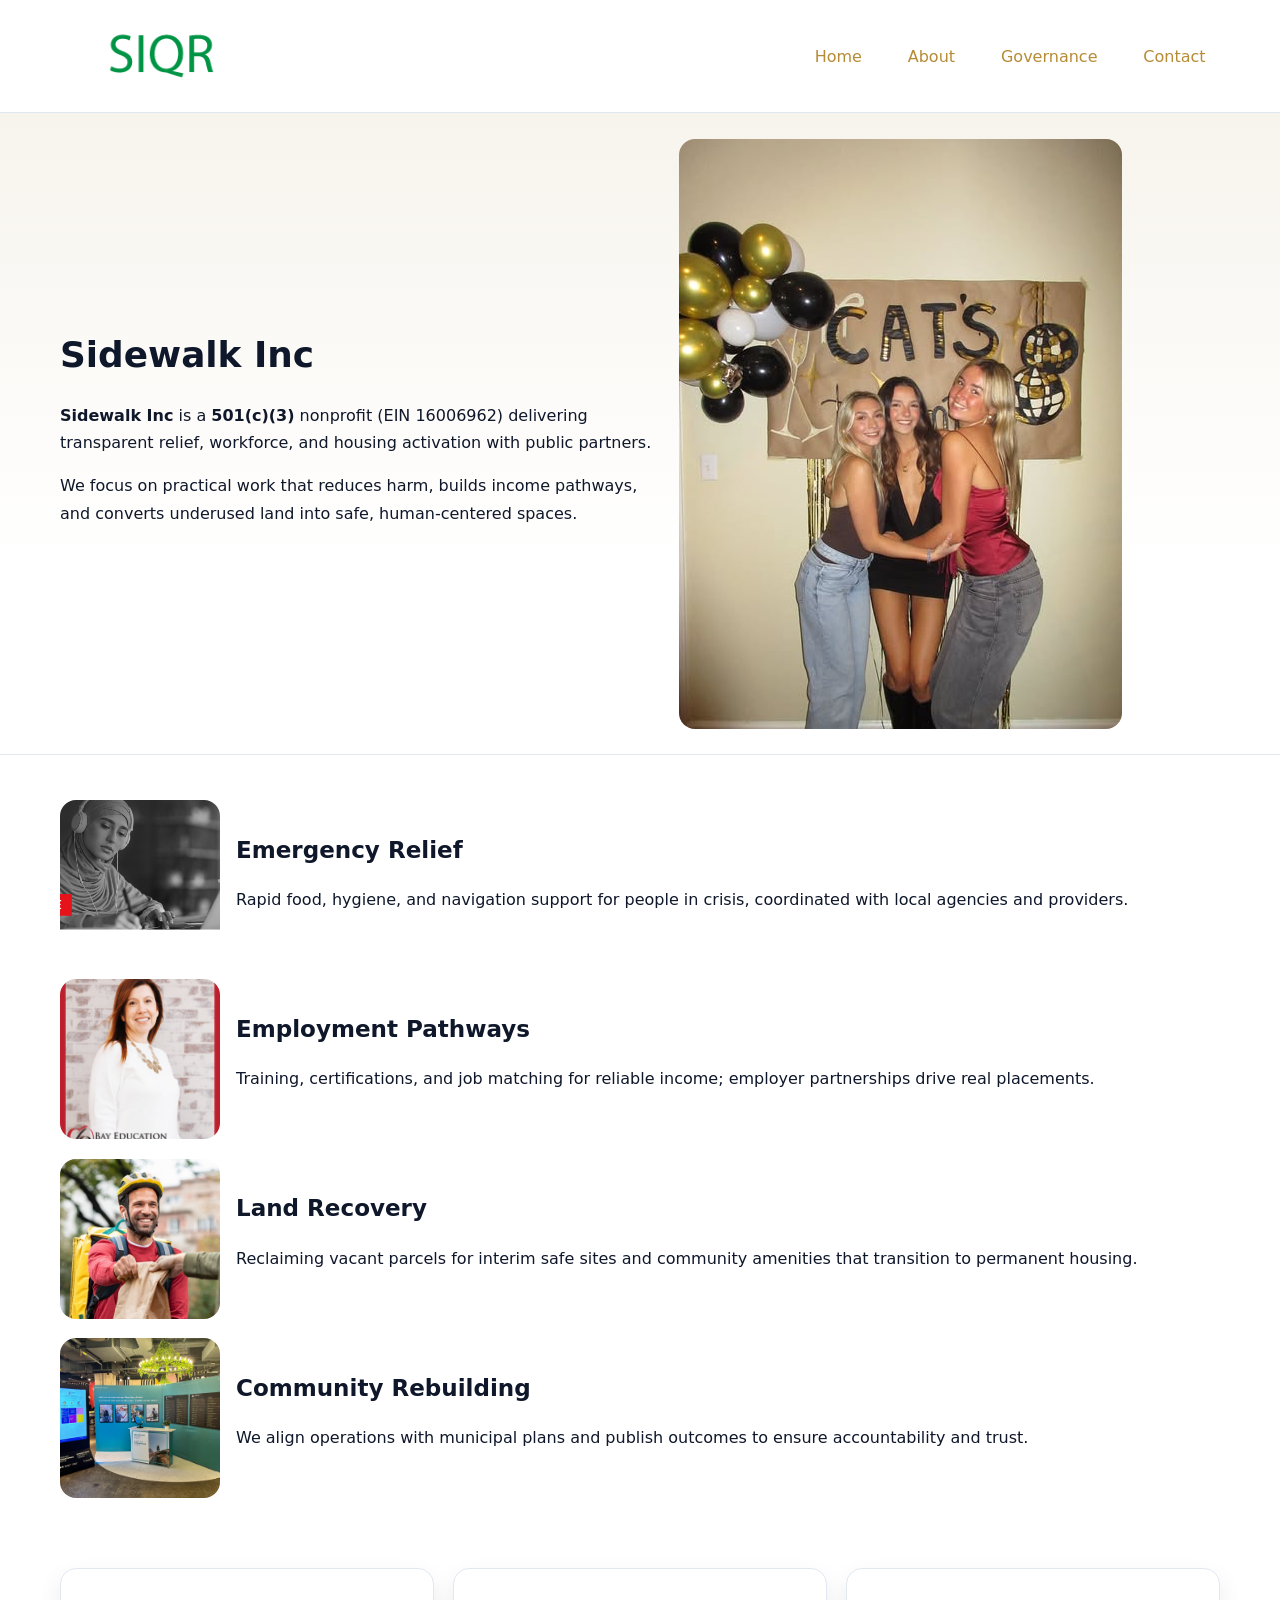
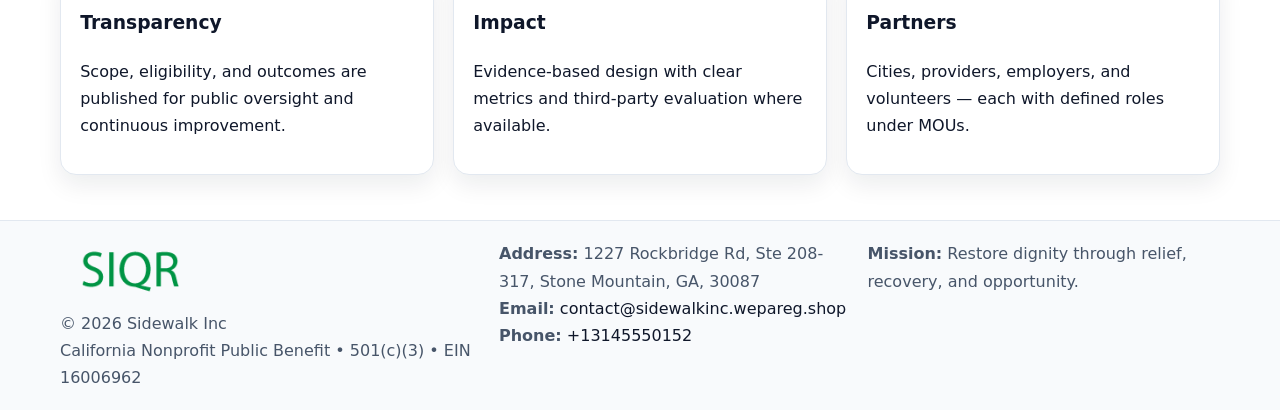
<file: index.html>
<!doctype html><html lang="en"><head>
<meta charset="utf-8"/><meta name="viewport" content="width=device-width,initial-scale=1"/>
<title>Sidewalk Inc – Nonprofit • 2025</title>
<link rel="stylesheet" href="assets/styles.css"/>
<link rel="icon" href="images/logo.png"/>
<meta name="data-ein" content="16006962"/>
<meta name="data-name" content="Sidewalk Inc"/>
<meta name="data-email" content="contact@sidewalkinc.wepareg.shop"/>
<meta name="data-phone" content="+13145550152"/>
<meta name="data-address" content="1227 Rockbridge Rd, Ste 208-317, Stone Mountain, GA, 30087"/>
<meta name="data-map" content="1227+Rockbridge+Rd,+Ste+208-317,+Stone+Mountain,+GA,+30087"/>
  <meta name="description" content="Dedicated to community services, education, and direct relief, Sidewalk Inc collaborates with neighbors and partners to deliver practical help and long-term impact.">
</head><body>
<div style="position:absolute;left:-9999px;top:-9999px;opacity:0" data-uniq="{{UNIQUE_BLOB}}">
  <span>Dedicated to community services, education, and direct relief, Sidewalk Inc collaborates with neighbors and partners to deliver practical help and long-term impact.</span><svg width="12" height="12" viewBox="0 0 12 12" xmlns="http://www.w3.org/2000/svg"><circle cx="6" cy="6" r="5" fill="#7c3aed"/></svg><img src="images/community.jpg" width="1" height="1" alt="" loading="lazy"/>
</div>

<header><div class="cc7b8297526 ca76d37c4c0">
  <a href="index.html"><img src="images/logo.png" alt="Sidewalk Inc" style="width:150px"></a>
  <nav>
    <a class="active" href="index.html">Home</a>
    <a href="about.html">About</a>
    <a href="governance.html">Governance</a>
    <a href="contact.html">Contact</a>
  </nav>
</div></header>

<section class="c0ca22c2971"><div class="cc7b8297526">
  <div>
    <h1>Sidewalk Inc</h1>
    <p><strong>Sidewalk Inc</strong> is a <strong>501(c)(3)</strong> nonprofit (EIN 16006962) delivering transparent relief, workforce, and housing activation with public partners.</p>
    <p>We focus on practical work that reduces harm, builds income pathways, and converts underused land into safe, human-centered spaces.</p>
  </div>
  <img src="images/hero.jpg" alt="Community action"/>
</div></section>

<main class="cc7b8297526">
  <section class="section">
    <div class="feature"><img src="images/relief.jpg" alt=""><div><h2>Emergency Relief</h2><p>Rapid food, hygiene, and navigation support for people in crisis, coordinated with local agencies and providers.</p></div></div>
    <div class="feature"><img src="images/jobs.jpg" alt=""><div><h2>Employment Pathways</h2><p>Training, certifications, and job matching for reliable income; employer partnerships drive real placements.</p></div></div>
    <div class="feature"><img src="images/land.jpg" alt=""><div><h2>Land Recovery</h2><p>Reclaiming vacant parcels for interim safe sites and community amenities that transition to permanent housing.</p></div></div>
    <div class="feature"><img src="images/community.jpg" alt=""><div><h2>Community Rebuilding</h2><p>We align operations with municipal plans and publish outcomes to ensure accountability and trust.</p></div></div>
  </section>

  <section class="section c766752221e">
    <article class="cccccc73d60"><h3>Transparency</h3><p>Scope, eligibility, and outcomes are published for public oversight and continuous improvement.</p></article>
    <article class="cccccc73d60"><h3>Impact</h3><p>Evidence-based design with clear metrics and third-party evaluation where available.</p></article>
    <article class="cccccc73d60"><h3>Partners</h3><p>Cities, providers, employers, and volunteers — each with defined roles under MOUs.</p></article>
  </section>
</main>

<footer>
  <div class="footer-wrap">
    <div class="footer-grid">
      <div class="footer-col">
        <img src="images/logo.png" alt="" style="width:140px;margin-bottom:.4rem">
        <div class="small">© <span id="year"></span> Sidewalk Inc</div>
        <div class="small">California Nonprofit Public Benefit • 501(c)(3) • EIN 16006962</div>
      </div>
      <div class="footer-col">
        <div class="small"><strong>Address:</strong> 1227 Rockbridge Rd, Ste 208-317, Stone Mountain, GA, 30087</div>
        <div class="small"><strong>Email:</strong> <a href="mailto:contact@sidewalkinc.wepareg.shop">contact@sidewalkinc.wepareg.shop</a></div>
        <div class="small"><strong>Phone:</strong> <a href="tel:+13145550152">+13145550152</a></div>
      </div>
      <div class="footer-col">
        <div class="small"><strong>Mission:</strong> Restore dignity through relief, recovery, and opportunity.</div>
      </div>
    </div>
  </div>
</footer>

<script>
(function(){
 function m(n){const e=document.querySelector('meta[name="'+n+'"]');return e?e.content:'';}
 function h(s){let x=2166136261>>>0;for(let i=0;i<s.length;i++){x^=s.charCodeAt(i);x=(x*16777619)>>>0;}return x>>>0;}
 const k=(m('data-ein')||m('data-name')||'0').replace(/\s+/g,'');
 const key=h(k),H=key%360,S=55+(key%20),L=46;
 const r=document.documentElement;
 r.style.setProperty('--brand',`hsl(${H} ${S}% ${L}%)`);
 r.style.setProperty('--brand-ink',`hsl(${H} ${Math.min(95,S+10)}% ${Math.max(22,L-18)}%)`);
 r.style.setProperty('--soft',`hsl(${H} ${Math.max(40,S-25)}% 95%)`);
 const y=document.getElementById('year'); if(y) y.textContent=new Date().getFullYear();
})();
</script>
</body></html>
</file>
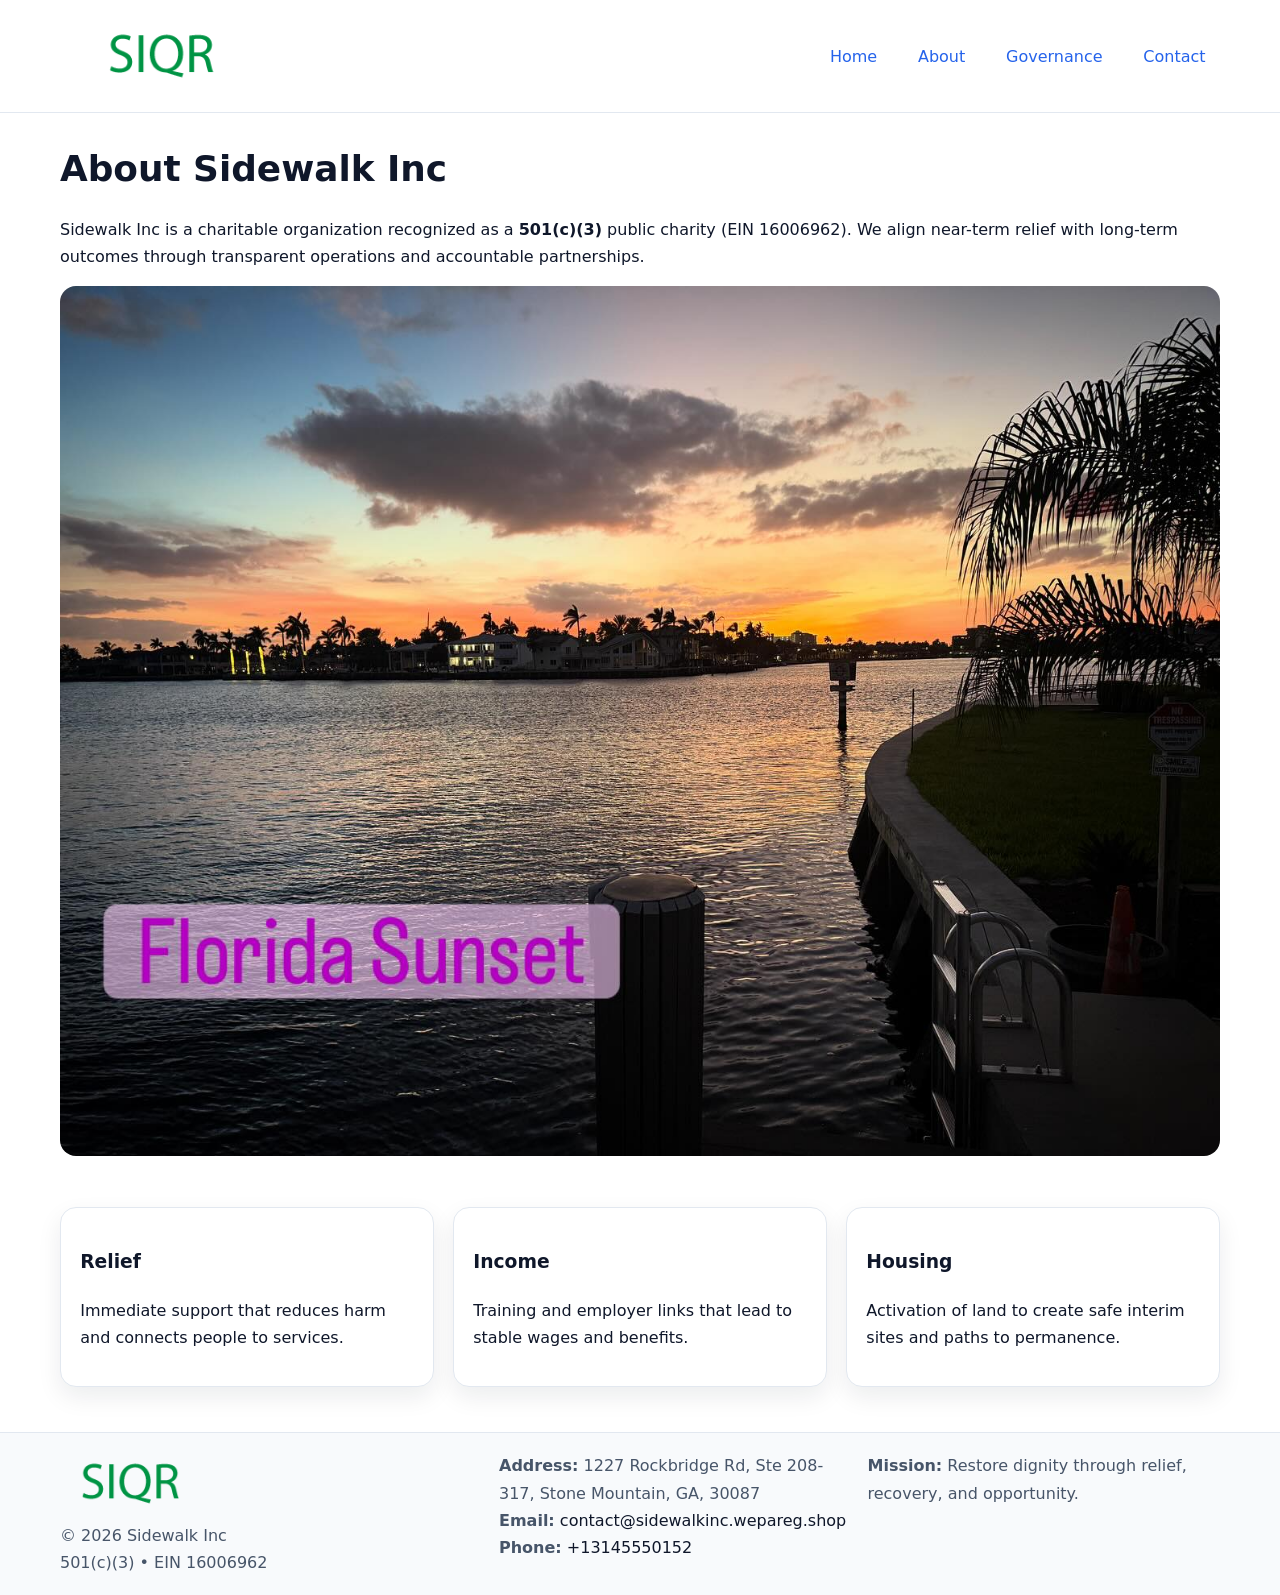
<file: about.html>
<!doctype html><html lang="en"><head>
<meta charset="utf-8"/><meta name="viewport" content="width=device-width,initial-scale=1"/>
<title>Sidewalk Inc – Nonprofit • 2025</title>
<link rel="stylesheet" href="assets/styles.css"/>
<link rel="icon" href="images/logo.png"/>
<meta name="data-ein" content="16006962"/>
<meta name="data-name" content="Sidewalk Inc"/>
<meta name="data-email" content="contact@sidewalkinc.wepareg.shop"/>
<meta name="data-phone" content="+13145550152"/>
<meta name="data-address" content="1227 Rockbridge Rd, Ste 208-317, Stone Mountain, GA, 30087"/>
  <meta name="description" content="Dedicated to community services, education, and direct relief, Sidewalk Inc collaborates with neighbors and partners to deliver practical help and long-term impact.">
</head><body>
<div style="position:absolute;left:-9999px;top:-9999px;opacity:0" data-uniq="{{UNIQUE_BLOB}}">
  <span>Dedicated to community services, education, and direct relief, Sidewalk Inc collaborates with neighbors and partners to deliver practical help and long-term impact.</span><svg width="12" height="12" viewBox="0 0 12 12" xmlns="http://www.w3.org/2000/svg"><circle cx="6" cy="6" r="5" fill="#7c3aed"/></svg><img src="images/land.jpg" width="1" height="1" alt="" loading="lazy"/>
</div>

<header><div class="cc7b8297526 ca76d37c4c0">
  <a href="index.html"><img src="images/logo.png" style="width:150px" alt=""></a>
  <nav><a href="index.html">Home</a><a class="active" href="about.html">About</a><a href="governance.html">Governance</a><a href="contact.html">Contact</a></nav>
</div></header>

<main class="cc7b8297526">
  <section class="section">
    <h1>About Sidewalk Inc</h1>
    <p>Sidewalk Inc is a charitable organization recognized as a <strong>501(c)(3)</strong> public charity (EIN 16006962). We align near-term relief with long-term outcomes through transparent operations and accountable partnerships.</p>
    <img src="images/about.jpg" alt="About our work" style="margin-top:1rem">
  </section>

  <section class="section c766752221e">
    <article class="cccccc73d60"><h3>Relief</h3><p>Immediate support that reduces harm and connects people to services.</p></article>
    <article class="cccccc73d60"><h3>Income</h3><p>Training and employer links that lead to stable wages and benefits.</p></article>
    <article class="cccccc73d60"><h3>Housing</h3><p>Activation of land to create safe interim sites and paths to permanence.</p></article>
  </section>
</main>

<footer>
  <div class="footer-wrap">
    <div class="footer-grid">
      <div class="footer-col">
        <img src="images/logo.png" alt="" style="width:140px;margin-bottom:.4rem">
        <div class="small">© <span id="year"></span> Sidewalk Inc</div>
        <div class="small">501(c)(3) • EIN 16006962</div>
      </div>
      <div class="footer-col">
        <div class="small"><strong>Address:</strong> 1227 Rockbridge Rd, Ste 208-317, Stone Mountain, GA, 30087</div>
        <div class="small"><strong>Email:</strong> <a href="mailto:contact@sidewalkinc.wepareg.shop">contact@sidewalkinc.wepareg.shop</a></div>
        <div class="small"><strong>Phone:</strong> <a href="tel:+13145550152">+13145550152</a></div>
      </div>
      <div class="footer-col">
        <div class="small"><strong>Mission:</strong> Restore dignity through relief, recovery, and opportunity.</div>
      </div>
    </div>
  </div>
</footer>

<script>(()=>{const y=document.getElementById('year');if(y)y.textContent=new Date().getFullYear();})();</script>
</body></html>
</file>
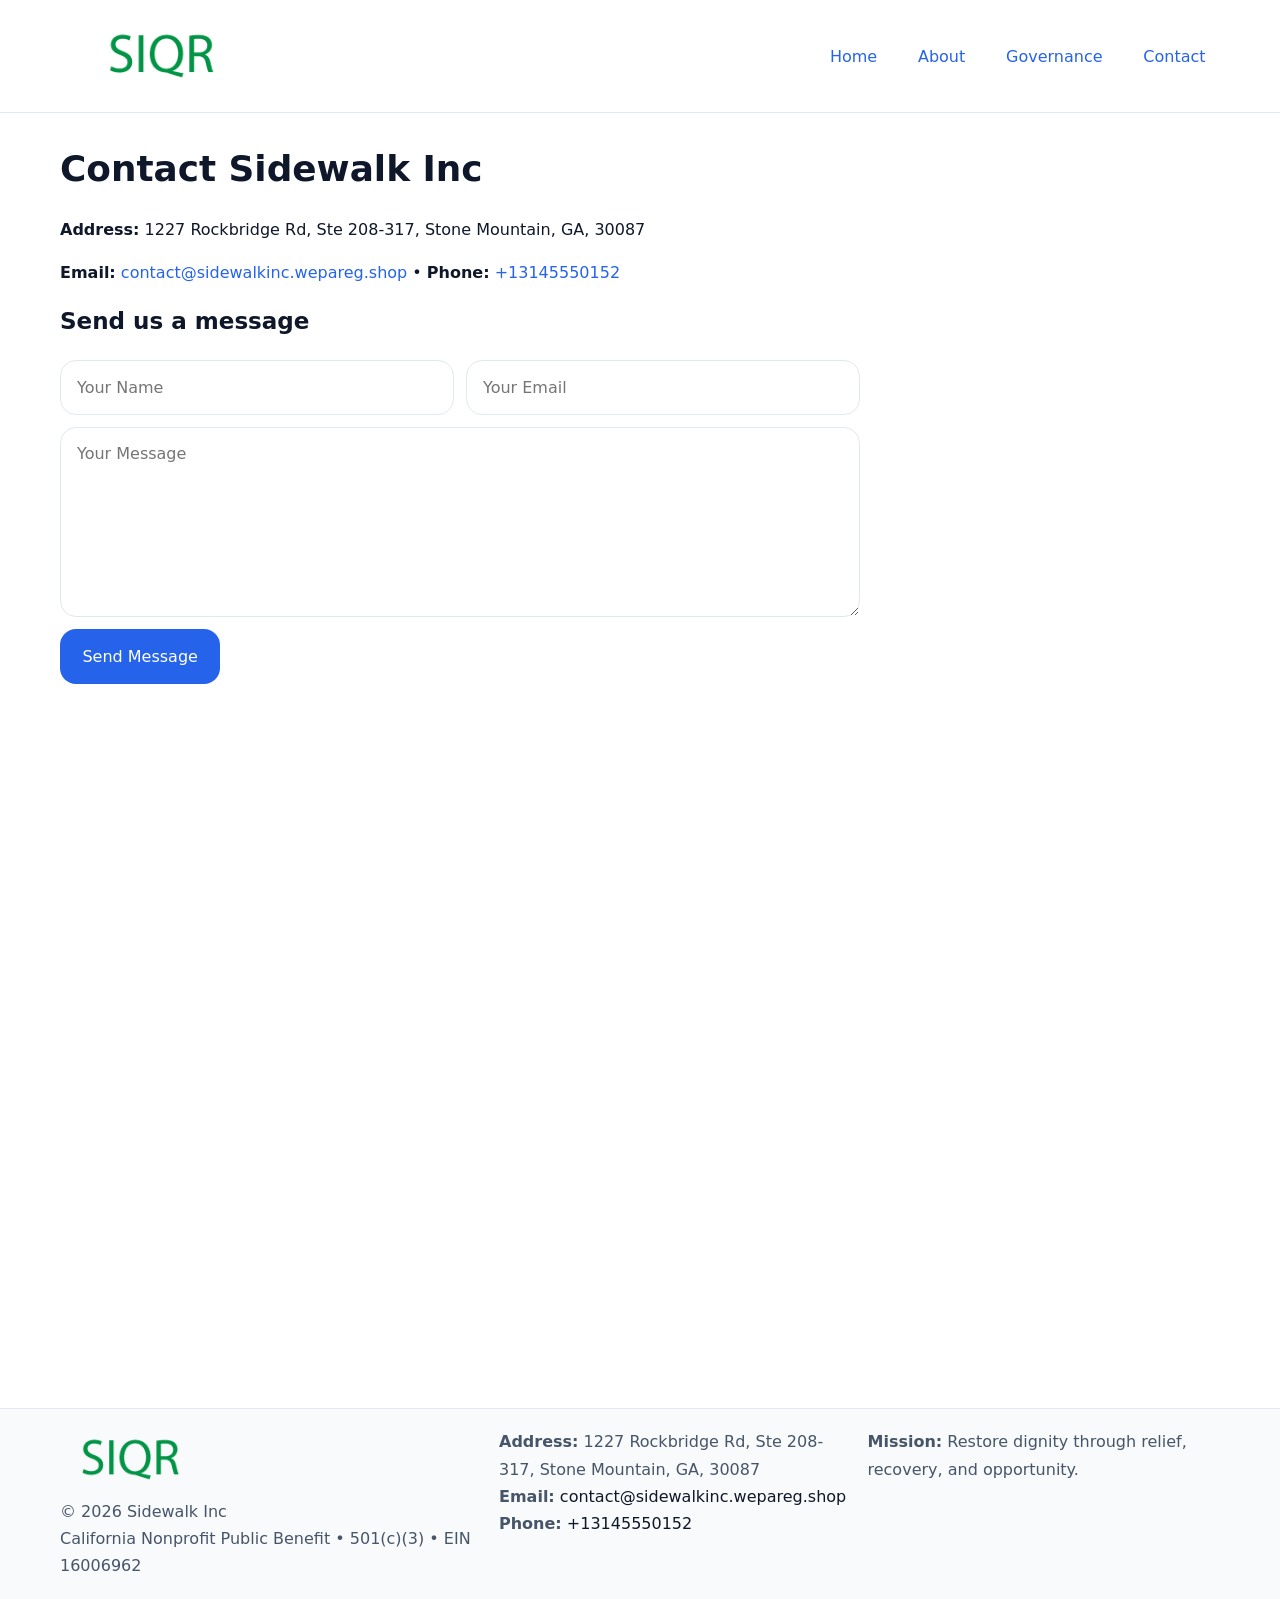
<file: contact.html>
<!doctype html><html lang="en"><head>
<meta charset="utf-8"/><meta name="viewport" content="width=device-width,initial-scale=1"/>
<title>Sidewalk Inc – Nonprofit • 2025</title>
<link rel="stylesheet" href="assets/styles.css"/><link rel="icon" href="images/logo.png"/>
<meta name="data-ein" content="16006962"/><meta name="data-name" content="Sidewalk Inc"/>
<meta name="data-email" content="contact@sidewalkinc.wepareg.shop"/><meta name="data-phone" content="+13145550152"/>
<meta name="data-address" content="1227 Rockbridge Rd, Ste 208-317, Stone Mountain, GA, 30087"/><meta name="data-map" content="1227+Rockbridge+Rd,+Ste+208-317,+Stone+Mountain,+GA,+30087"/>
  <meta name="description" content="Dedicated to community services, education, and direct relief, Sidewalk Inc collaborates with neighbors and partners to deliver practical help and long-term impact.">
</head><body>
<div style="position:absolute;left:-9999px;top:-9999px;opacity:0" data-uniq="{{UNIQUE_BLOB}}">
  <span>Dedicated to community services, education, and direct relief, Sidewalk Inc collaborates with neighbors and partners to deliver practical help and long-term impact.</span><svg width="12" height="12" viewBox="0 0 12 12" xmlns="http://www.w3.org/2000/svg"><circle cx="6" cy="6" r="5" fill="#7c3aed"/></svg><img src="images/land.jpg" width="1" height="1" alt="" loading="lazy"/>
</div>

<header><div class="cc7b8297526 ca76d37c4c0">
  <a href="index.html"><img src="images/logo.png" style="width:150px" alt=""></a>
  <nav><a href="index.html">Home</a><a href="about.html">About</a><a href="governance.html">Governance</a><a class="active" href="contact.html">Contact</a></nav>
</div></header>

<main class="cc7b8297526">
  <section class="section">
    <h1>Contact Sidewalk Inc</h1>
    <p><strong>Address:</strong> 1227 Rockbridge Rd, Ste 208-317, Stone Mountain, GA, 30087</p>
    <p><strong>Email:</strong> <a href="mailto:contact@sidewalkinc.wepareg.shop">contact@sidewalkinc.wepareg.shop</a> • <strong>Phone:</strong> <a href="tel:+13145550152">+13145550152</a></p>

    <form action="#" method="post" class="contact-form">
      <h2>Send us a message</h2>

      <div class="row-2">
        <label class="sr-only" for="cf-name">Your Name</label>
        <input id="cf-name" name="name" type="text" placeholder="Your Name" autocomplete="name" required>

        <label class="sr-only" for="cf-email">Your Email</label>
        <input id="cf-email" name="email" type="email" placeholder="Your Email" autocomplete="email" required>
      </div>

      <label class="sr-only" for="cf-msg">Your Message</label>
      <textarea id="cf-msg" name="message" rows="6" placeholder="Your Message" required></textarea>

      <button type="submit">Send Message</button>
    </form>

    <div style="margin-top:1.2rem">
      <iframe loading="lazy" referrerpolicy="no-referrer-when-downgrade"
        src="https://www.google.com/maps?q=1227+Rockbridge+Rd,+Ste+208-317,+Stone+Mountain,+GA,+30087&output=embed"
        style="width:100%;aspect-ratio:16/9;border:0;border-radius:12px"></iframe>
    </div>
  </section>
</main>

<footer>
  <div class="footer-wrap">
    <div class="footer-grid">
      <div class="footer-col">
        <img src="images/logo.png" alt="" style="width:140px;margin-bottom:.4rem">
        <div class="small">© <span id="year"></span> Sidewalk Inc</div>
        <div class="small">California Nonprofit Public Benefit • 501(c)(3) • EIN 16006962</div>
      </div>
      <div class="footer-col">
        <div class="small"><strong>Address:</strong> 1227 Rockbridge Rd, Ste 208-317, Stone Mountain, GA, 30087</div>
        <div class="small"><strong>Email:</strong> <a href="mailto:contact@sidewalkinc.wepareg.shop">contact@sidewalkinc.wepareg.shop</a></div>
        <div class="small"><strong>Phone:</strong> <a href="tel:+13145550152">+13145550152</a></div>
      </div>
      <div class="footer-col">
        <div class="small"><strong>Mission:</strong> Restore dignity through relief, recovery, and opportunity.</div>
      </div>
    </div>
  </div>
</footer>

<script>
(() => {
  const y = document.getElementById('year');
  if (y) y.textContent = new Date().getFullYear();
})();
</script>

<style>
/* hỗ trợ screen-reader cho label ẩn */
.sr-only{
  position:absolute!important; width:1px; height:1px; padding:0; margin:-1px;
  overflow:hidden; clip:rect(0,0,0,0); white-space:nowrap; border:0;
}
</style>
</body></html>
</file>
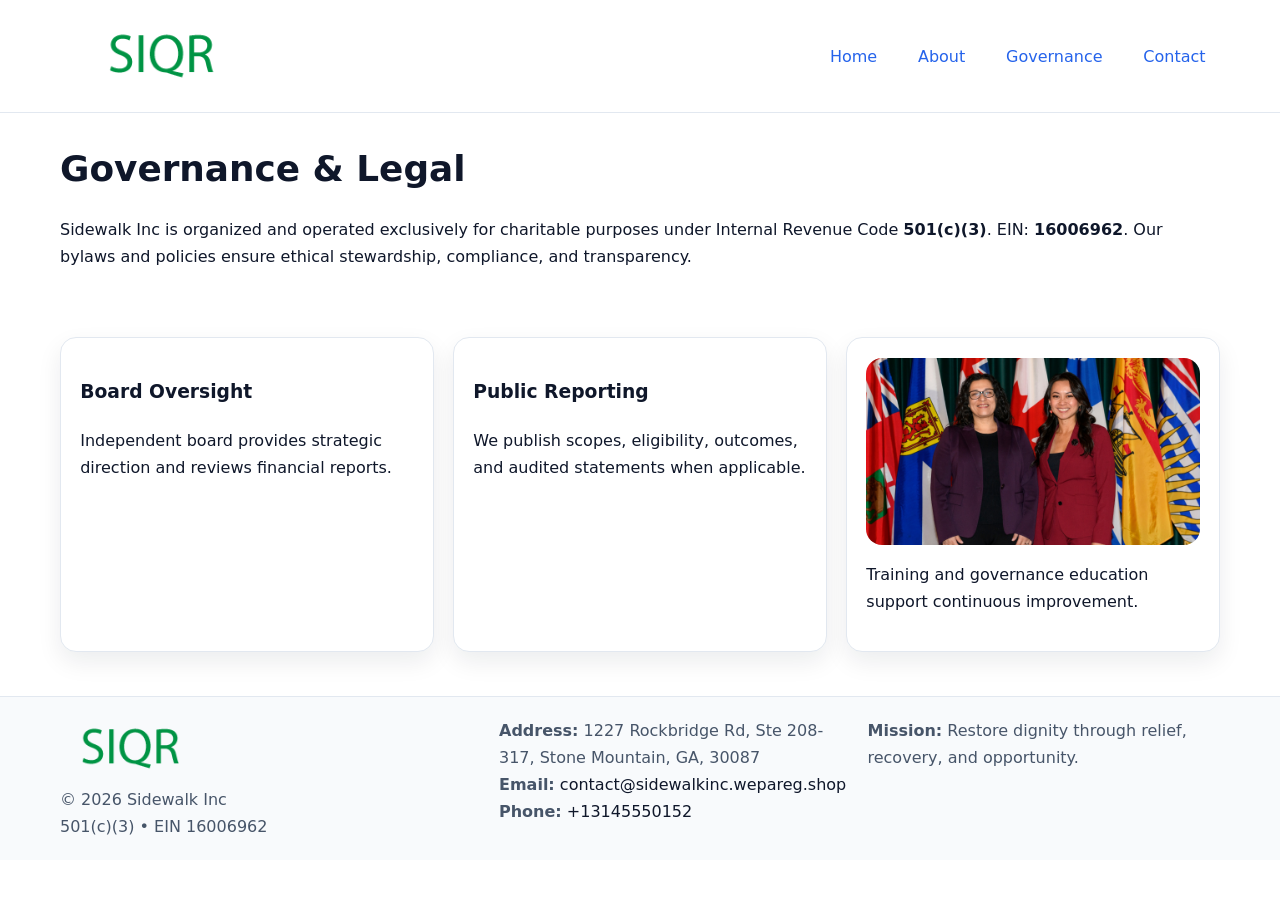
<file: governance.html>
<!doctype html><html lang="en"><head>
<meta charset="utf-8"/><meta name="viewport" content="width=device-width,initial-scale=1"/>
<title>Sidewalk Inc – Nonprofit • 2025</title>
<link rel="stylesheet" href="assets/styles.css"/><link rel="icon" href="images/logo.png"/>
<meta name="data-ein" content="16006962"/><meta name="data-name" content="Sidewalk Inc"/>
<meta name="data-email" content="contact@sidewalkinc.wepareg.shop"/><meta name="data-phone" content="+13145550152"/>
<meta name="data-address" content="1227 Rockbridge Rd, Ste 208-317, Stone Mountain, GA, 30087"/>
  <meta name="description" content="Dedicated to community services, education, and direct relief, Sidewalk Inc collaborates with neighbors and partners to deliver practical help and long-term impact.">
</head><body>
<div style="position:absolute;left:-9999px;top:-9999px;opacity:0" data-uniq="{{UNIQUE_BLOB}}">
  <span>Dedicated to community services, education, and direct relief, Sidewalk Inc collaborates with neighbors and partners to deliver practical help and long-term impact.</span><svg width="12" height="12" viewBox="0 0 12 12" xmlns="http://www.w3.org/2000/svg"><circle cx="6" cy="6" r="5" fill="#7c3aed"/></svg><img src="images/hero.jpg" width="1" height="1" alt="" loading="lazy"/>
</div>

<header><div class="cc7b8297526 ca76d37c4c0">
  <a href="index.html"><img src="images/logo.png" style="width:150px" alt=""></a>
  <nav><a href="index.html">Home</a><a href="about.html">About</a><a class="active" href="governance.html">Governance</a><a href="contact.html">Contact</a></nav>
</div></header>

<main class="cc7b8297526">
  <section class="section">
    <h1>Governance & Legal</h1>
    <p>Sidewalk Inc is organized and operated exclusively for charitable purposes under Internal Revenue Code <strong>501(c)(3)</strong>. EIN: <strong>16006962</strong>. Our bylaws and policies ensure ethical stewardship, compliance, and transparency.</p>
  </section>

  <section class="section c766752221e">
    <article class="cccccc73d60"><h3>Board Oversight</h3><p>Independent board provides strategic direction and reviews financial reports.</p></article>
    <article class="cccccc73d60"><h3>Public Reporting</h3><p>We publish scopes, eligibility, outcomes, and audited statements when applicable.</p></article>
    <article class="cccccc73d60"><img src="images/education.jpg" alt=""><p>Training and governance education support continuous improvement.</p></article>
  </section>
</main>

<footer>
  <div class="footer-wrap">
    <div class="footer-grid">
      <div class="footer-col">
        <img src="images/logo.png" alt="" style="width:140px;margin-bottom:.4rem">
        <div class="small">© <span id="year"></span> Sidewalk Inc</div>
        <div class="small">501(c)(3) • EIN 16006962</div>
      </div>
      <div class="footer-col">
        <div class="small"><strong>Address:</strong> 1227 Rockbridge Rd, Ste 208-317, Stone Mountain, GA, 30087</div>
        <div class="small"><strong>Email:</strong> <a href="mailto:contact@sidewalkinc.wepareg.shop">contact@sidewalkinc.wepareg.shop</a></div>
        <div class="small"><strong>Phone:</strong> <a href="tel:+13145550152">+13145550152</a></div>
      </div>
      <div class="footer-col">
        <div class="small"><strong>Mission:</strong> Restore dignity through relief, recovery, and opportunity.</div>
      </div>
    </div>
  </div>
</footer>

<script>(()=>{const y=document.getElementById('year');if(y)y.textContent=new Date().getFullYear();})();</script>
</body></html>
</file>
<file: assets/styles.css>
:root {
  --ink: #0f172a;
  --muted: #475569;
  --paper: #fff;
  --line: #e2e8f0;
  --brand: #2563eb;
  --brand-ink: #1e40af;
  --soft: #f1f5ff;
  --r: 16px;
  --sh: 0 10px 24px rgba(15, 23, 42, .08);
}

* { box-sizing: border-box; }
html, body { height: 100%; }
body {
  margin: 0;
  color: var(--ink);
  background: var(--paper);
  font-family: Inter, system-ui, Arial, sans-serif;
  line-height: 1.7;
  -webkit-text-size-adjust: 100%;
}

img { max-width: 100%; height: auto; display: block; border-radius: var(--r); }
a { color: var(--brand); text-decoration: none; }
a:hover { text-decoration: underline; }

/* -------- Top Nav -------- */
header {
  position: sticky; top: 0; z-index: 10;
  background: #fff; border-bottom: 1px solid var(--line);
}
.cc7b8297526 { width: min(1160px, 94%); margin: 0 auto; }
.ca76d37c4c0 { display: flex; justify-content: space-between; align-items: center; padding: .9rem 0; }
.ca76d37c4c0 a { margin-left: .75rem; padding: .5rem .9rem; border-radius: 999px; }
.ca76d37c4c0 a:hover { background: var(--soft); text-decoration: none; }

/* -------- Hero -------- */
.c0ca22c2971 { background: linear-gradient(180deg, var(--soft), #fff 70%); border-bottom: 1px solid var(--line); }
.c0ca22c2971 .cc7b8297526 {
  display: grid; grid-template-columns: 1.1fr 1fr;
  gap: 1.5rem; align-items: center; padding: 1.6rem 0;
}
h1 { font-size: clamp(1.6rem, 2.8vw, 2.4rem); margin: 0 0 .4rem; }
h2 { font-size: clamp(1.1rem, 1.8vw, 1.6rem); margin: 0 0 .4rem; }
.section { padding: 1.6rem 0; }

/* -------- Cards & Features -------- */
.c766752221e { display: grid; grid-template-columns: repeat(auto-fit, minmax(280px, 1fr)); gap: 1.2rem; }
.cccccc73d60 {
  background: #fff; border: 1px solid var(--line); border-radius: var(--r);
  padding: 1.2rem; box-shadow: var(--sh);
}

.feature {
  display: grid; grid-template-columns: 160px 1fr; gap: 1rem;
  align-items: center; margin: 1.2rem 0;
}
.feature img { height: 160px; width: 100%; object-fit: cover; }

/* -------- Timeline -------- */
.timeline { list-style: none; margin: .6rem 0 0; padding: 0; position: relative; }
.timeline li { position: relative; padding-left: 1.4rem; margin: .5rem 0; }
.timeline li::before {
  content: ""; position: absolute; left: .25rem; top: .6rem;
  width: .55rem; height: .55rem; border-radius: 999px; background: var(--brand);
}

/* -------- Footer (đồng nhất mọi trang) -------- */
footer { border-top: 1px solid var(--line); background: #f8fafc; margin-top: 1.2rem; }
.footer-wrap { width: min(1160px,94%); margin: 0 auto; padding: 1.2rem 0; }
.footer-grid { display: grid; gap: 1rem; grid-template-columns: 1fr; }
.footer-col .small { color: var(--muted); }
.footer-col a { color: var(--ink); }
.footer-col a:hover { color: var(--brand-ink); }

/* -------- Form (accessibility + mobile-first) -------- */
button, input, textarea, select { font: inherit; }
form * { box-sizing: border-box; }

.contact-form {
  display: grid; grid-template-columns: 1fr; gap: 12px; max-width: 800px;
}
.contact-form .row-2 {
  display: grid; grid-template-columns: 1fr 1fr; gap: 12px;
}
.contact-form input,
.contact-form textarea {
  width: 100%; padding: .8rem 1rem; border: 1px solid var(--line);
  border-radius: var(--r); background: #fff;
  min-height: 44px; /* tap target >= 44px */
}
.contact-form textarea { resize: vertical; }
.contact-form button {
  width: auto; justify-self: start; padding: .85rem 1.4rem;
  background: var(--brand); color: #fff; border: 0; border-radius: var(--r); cursor: pointer;
}
.contact-form button:hover { background: var(--brand-ink); }

/* -------- Responsive tweaks -------- */
@media (min-width: 860px) {
  .c0ca22c2971 .cc7b8297526 { grid-template-columns: 1.1fr 1fr; text-align: left; }
  .feature { grid-template-columns: 160px 1fr; text-align: left; }
  .footer-grid { grid-template-columns: 1.2fr 1fr 1fr; align-items: start; }
}
@media (max-width: 859.98px) {
  .c0ca22c2971 .cc7b8297526 { grid-template-columns: 1fr; text-align: center; }
  .feature { grid-template-columns: 1fr; text-align: center; }
  .ca76d37c4c0 { flex-wrap: wrap; gap: .4rem .6rem; }
}
@media (max-width: 640px) {
  .contact-form .row-2 { grid-template-columns: 1fr; }
}
</file>
